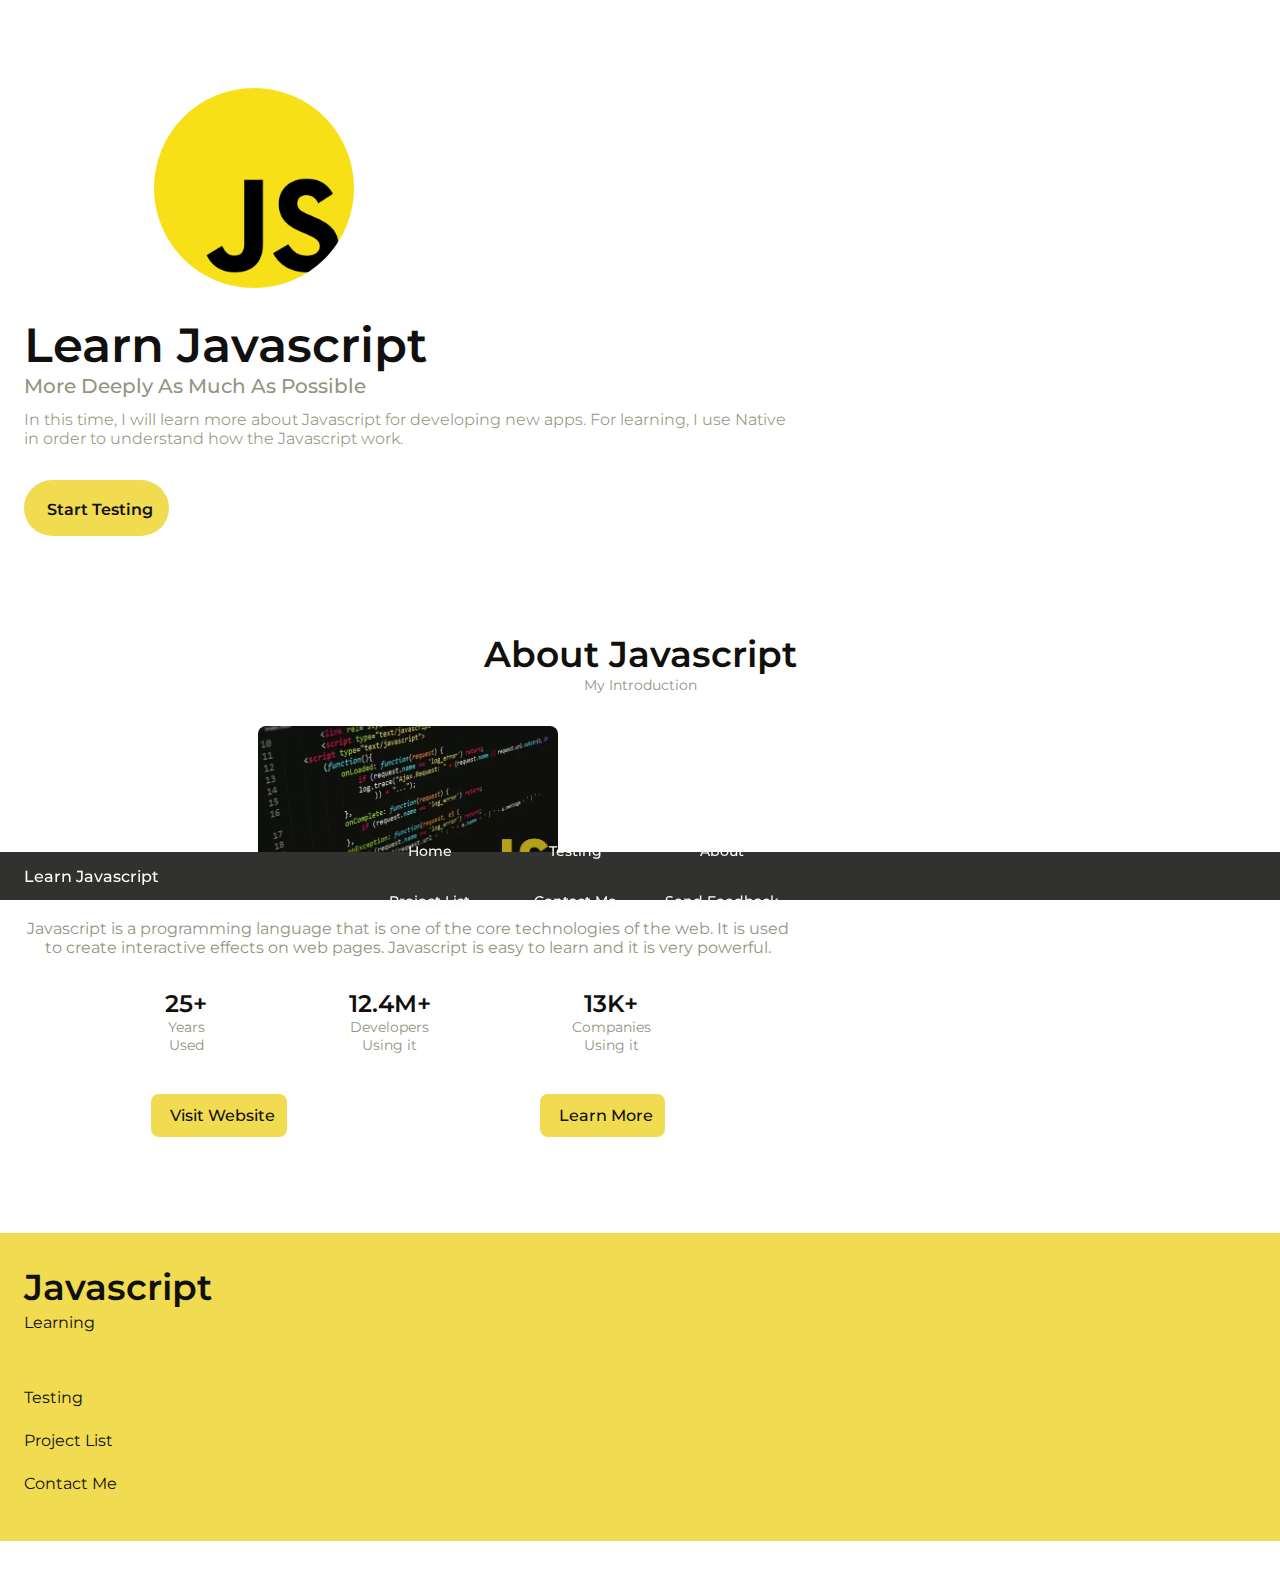
<file: index.html>
<!DOCTYPE html>
<html lang="en-gb">

<head>
    <meta charset="UTF-8">
    <meta http-equiv="X-UA-Compatible" content="IE=edge">
    <meta name="viewport" content="width=device-width, initial-scale=1.0">
    <!--===== FONTS =====-->
    <link
        href="https://www.dafontfree.net/embed/bmV1dHJhLXRleHQtcmVndWxhciZkYXRhLzQ2L24vNjI5NDMvTmV1dHJhVGV4dC1Cb29rLm90Zg"
        rel="stylesheet" type="text/css" />

    <!--===== UNICONS =====-->
    <link rel="stylesheet" href="https://unicons.iconscout.com/release/v4.0.0/css/line.css">

    <!--===== SWIPER CSS =====-->
    <link rel="stylesheet" href="">

    <!--===== CSS =====-->
    <link rel="stylesheet" href="css/styles.css">


    <title>Learn Javascript</title>
</head>

<body>
    <!--===== HEADER =====-->
    <header class="header" id="header">
        <nav class="nav container">
            <a href="#" class="nav__logo">Learn Javascript</a>

            <div class="nav__menu" id="nav-menu">
                <ul class="nav__list grid">
                    <li class="nav__item">
                        <a href="#home" class="nav__link">
                            <i class="uil uil-estate nav__icon"></i> Home
                        </a>
                    </li>
                    <li class="nav__item">
                        <a href="testing/index.html" class="nav__link">
                            <i class="uil uil-check-circle nav__icon"></i> Testing
                        </a>
                    </li>
                    <li class="nav__item">
                        <a href="#about" class="nav__link">
                            <i class="uil uil-question-circle nav__icon"></i> About
                        </a>
                    </li>
                    <li class="nav__item">
                        <a href="project/index.html" class="nav__link">
                            <i class="uil uil-file-check-alt nav__icon"></i> Project List
                        </a>
                    </li>
                    <li class="nav__item">
                        <a href="contactme/index.html" class="nav__link">
                            <i class="uil uil-message nav__icon"></i> Contact Me
                        </a>
                    </li>
                    <li class="nav__item">
                        <a href="contactme/index.html#feedback" class="nav__link">
                            <i class="uil uil-comment-alt nav__icon"></i> Send Feedback
                        </a>
                    </li>
                </ul>
                <i class="uil uil-times nav__close" id="nav-close"></i>
            </div>

            <div class="nav__btns">
                <div class="nav__toggle" id="nav-toggle">
                    <i class="uil uil-apps"></i>
                </div>
            </div>
        </nav>
    </header>

    <!--===== MAIN =====-->
    <main class="main">
        <!--===== HOME =====-->
        <section class="home section" id="home">
            <div class="home__container container grid">
                <div class="home__content grid">
                    <div class="home__social">
                        <a href="https://www.youtube.com" target="_blank" class="home__social-icon">
                            <i class="uil uil-youtube"></i>
                        </a>
                        <a href="https://www.instagram.com" target="_blank" class="home__social-icon">
                            <i class="uil uil-instagram"></i>
                        </a>
                        <a href="https://github.com" target="_blank" class="home__social-icon">
                            <i class="uil uil-github"></i>
                        </a>
                    </div>
                    <div class="home__img">
                        <img src="assets/img/2048px-Unofficial_JavaScript_logo_2.svg.png" alt="js logo"
                            class="home__blob">
                    </div>
                    <div class="home__data">
                        <h1 class="home__title">Learn Javascript</h1>
                        <h3 class="home__subtitle">More Deeply As Much As Possible</h3>
                        <p class="home__desc">In this time, I will learn more about Javascript for developing new apps.
                            For learning, I use Native in order to understand how the Javascript work.</p>
                        <a href="#testing" class="button buton--flex">
                            <i class="uil uil-clipboard button__icon"></i> Start Testing<i
                                class="uil uil-angle-double-right"></i>
                        </a>
                    </div>
                </div>
                <div class="home__scroll">
                    <a href="#about" class="home__scroll-button button--flex">
                        <span class="home__scroll-name">Scroll Down</span><i
                            class="uil uil-arrow-down home__scroll-arrow"></i>
                    </a>
                </div>
            </div>
        </section>

        <!--===== ABOUT =====-->
        <section class="about section" id="about">
            <h2 class="section__title">About Javascript</h2>
            <span class="section__subtitle">My Introduction</span>

            <div class="about__container container grid">
                <img src="assets/img/About JS.png" alt="" class="about__img">
                <div class="about__data">
                    <p class="about__description">
                        Javascript is a programming language that is one of the core technologies of the web. It is used
                        to create interactive effects on web pages. Javascript is easy to learn and it is very powerful.
                    </p>
                    <div class="about__info">
                        <div>
                            <span class="about__info-title">25+</span>
                            <span class="about__info-name">Years <br> Used</span>
                        </div>
                        <div>
                            <span class="about__info-title">12.4M+</span>
                            <span class="about__info-name">Developers <br> Using it</span>
                        </div>
                        <div>
                            <span class="about__info-title">13K+</span>
                            <span class="about__info-name">Companies <br> Using it</span>
                        </div>
                    </div>
                    <div class="about__buttons">
                        <a href="https://www.javascript.com" target="_blank" class="button2 button--flex">
                            <i class="uil uil-globe button__icon"></i> Visit Website
                        </a>
                        <a href="https://w3schools.com/js" target="_blank" class="button2 button--flex">
                            <i class="uil uil-book-alt button__icon"></i> Learn More
                        </a>
                    </div>
                </div>


            </div>
        </section>
    </main>

    <!--===== FOOTER =====-->
    <footer class="footer">
        <div class="footer__bg">
            <div class="footer__container container grid">
                <div>
                    <h1 class="footer__title">
                        Javascript
                    </h1>
                    <span class="footer__subtitle">Learning</span>
                </div>

                <ul class="footer__links">
                    <li>
                        <a href="testing/index.html" class="footer__link">Testing</a>
                    </li>
                    <li>
                        <a href="project/index.html" class="footer__link">Project List</a>
                    </li>
                    <li>
                        <a href="contactme/index.html" class="footer__link">Contact Me</a>
                    </li>
                </ul>
            </div>
        </div>

    </footer>

    <!--===== SCROLL TOP =====-->


    <!--===== SWIPER JS =====-->
    <script src=""></script>

    <!--===== MAIN JS =====-->
    <script src="js/main.js"></script>
</body>

</html>
</file>
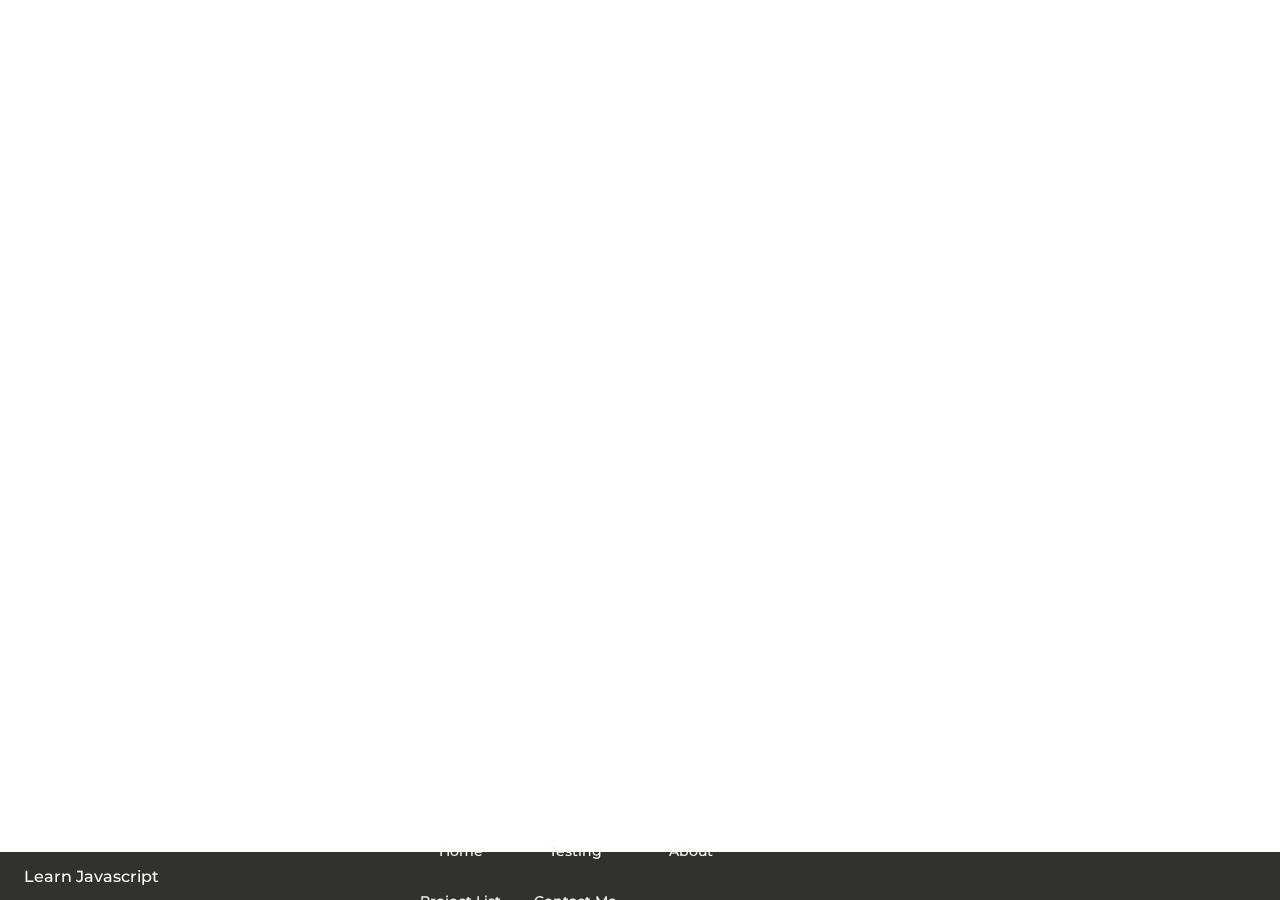
<file: contactme/index.html>
<!DOCTYPE html>
<html lang="en">

<head>
    <meta charset="UTF-8">
    <meta http-equiv="X-UA-Compatible" content="IE=edge">
    <meta name="viewport" content="width=device-width, initial-scale=1.0">
    <!--===== FONTS =====-->
    <link
        href="https://www.dafontfree.net/embed/bmV1dHJhLXRleHQtcmVndWxhciZkYXRhLzQ2L24vNjI5NDMvTmV1dHJhVGV4dC1Cb29rLm90Zg"
        rel="stylesheet" type="text/css" />

    <!--===== UNICONS =====-->
    <link rel="stylesheet" href="https://unicons.iconscout.com/release/v4.0.0/css/line.css">

    <!--===== SWIPER CSS =====-->
    <link rel="stylesheet" href="">

    <!--===== CSS =====-->
    <link rel="stylesheet" href="../css/styles.css">


    <title>Testing</title>
</head>

<body>
    <!--===== HEADER =====-->
    <header class="header" id="header">
        <nav class="nav container">
            <a href="#" class="nav__logo">Learn Javascript</a>

            <div class="nav__menu" id="nav-menu">
                <ul class="nav__list grid">
                    <li class="nav__item">
                        <a href="../index.html" class="nav__link">
                            <i class="uil uil-estate nav__icon"></i> Home
                        </a>
                    </li>
                    <li class="nav__item">
                        <a href="testing/index.html" class="nav__link">
                            <i class="uil uil-check-circle nav__icon"></i> Testing
                        </a>
                    </li>
                    <li class="nav__item">
                        <a href="../index.html/page#about" class="nav__link">
                            <i class="uil uil-question-circle"></i> About
                        </a>
                    </li>
                    <li class="nav__item">
                        <a href="../project/index.html" class="nav__link">
                            <i class="uil uil-file-check-alt nav__icon"></i> Project List
                        </a>
                    </li>
                    <li class="nav__item">
                        <a href="../contactme/index.html" class="nav__link">
                            <i class="uil uil-message nav__icon"></i> Contact Me
                        </a>
                    </li>
                </ul>
                <i class="uil uil-times nav__close" id="nav-close"></i>
            </div>

            <div class="nav__btns">
                <div class="nav__toggle" id="nav-toggle">
                    <i class="uil uil-apps"></i>
                </div>
            </div>
        </nav>
    </header>

    <!--===== MAIN =====-->
    <main class="main">
        <!--===== HOME =====-->
        <section class="home section" id="home">
            <div class="home__container container grid">
                <div class="home__content grid">

                </div>

            </div>
        </section>

        <!--===== TESTING =====-->
        <section class="testing section" id="testing">


        </section>
    </main>

    <!--===== FOOTER =====-->
    <footer class="footer">


    </footer>

    <!--===== SCROLL TOP =====-->


    <!--===== SWIPER JS =====-->
    <script src=""></script>

    <!--===== MAIN JS =====-->
    <script src="../js/main.js"></script>
</body>

</html>
</file>
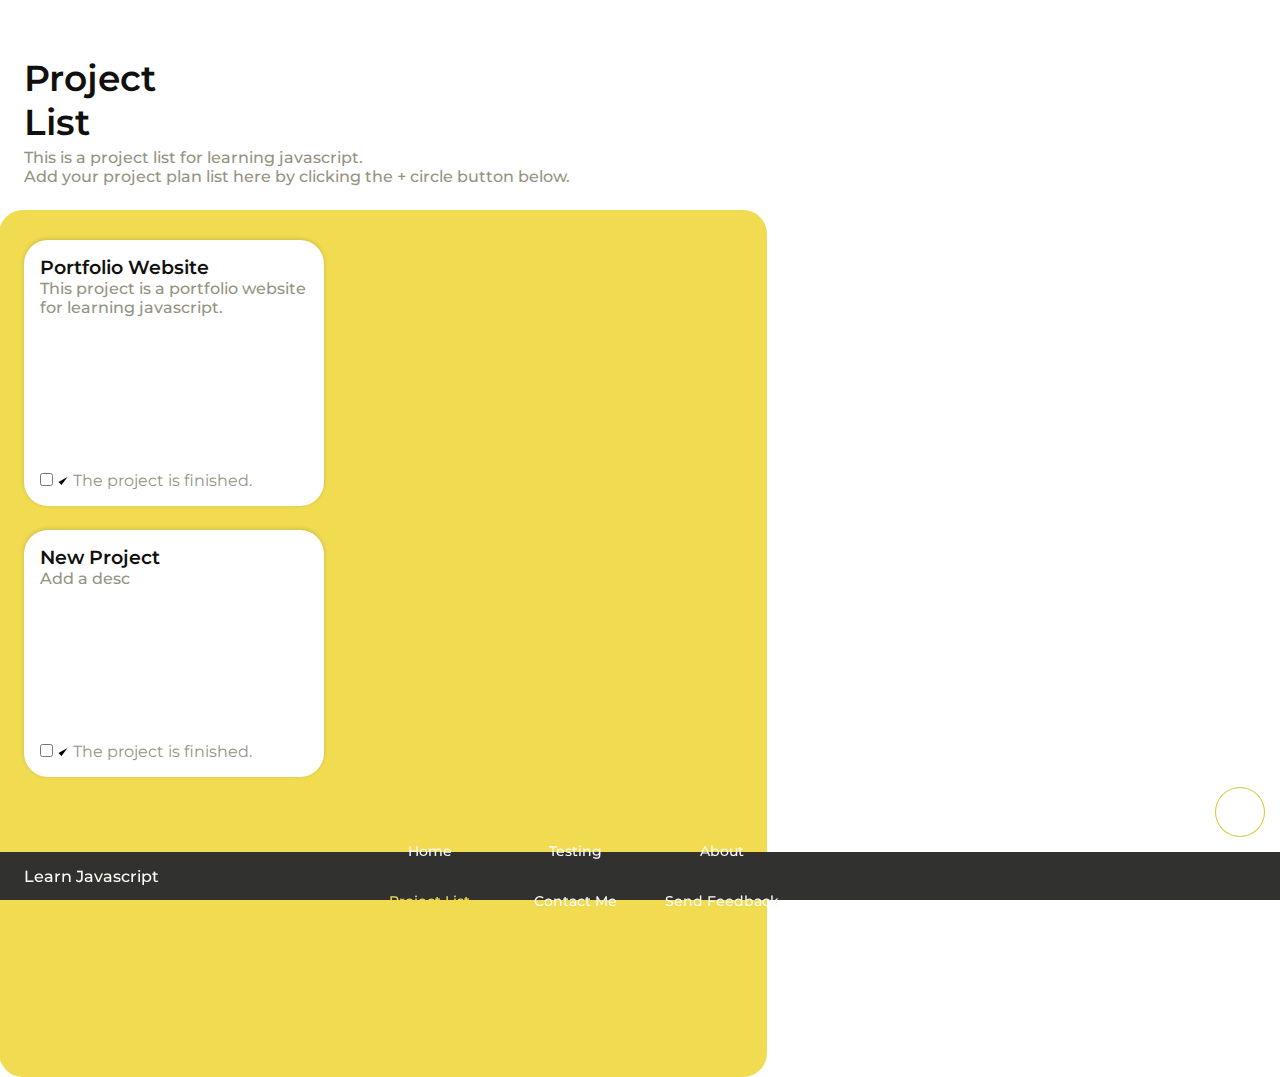
<file: project/index.html>
<!DOCTYPE html>
<html lang="en">

<head>
    <meta charset="UTF-8">
    <meta http-equiv="X-UA-Compatible" content="IE=edge">
    <meta name="viewport" content="width=device-width, initial-scale=1.0">
    <!--===== FONTS =====-->
    <link
        href="https://www.dafontfree.net/embed/bmV1dHJhLXRleHQtcmVndWxhciZkYXRhLzQ2L24vNjI5NDMvTmV1dHJhVGV4dC1Cb29rLm90Zg"
        rel="stylesheet" type="text/css" />

    <!--===== UNICONS =====-->
    <link rel="stylesheet" href="https://unicons.iconscout.com/release/v4.0.0/css/line.css">

    <!--===== SWIPER CSS =====-->
    <link rel="stylesheet" href="">

    <!--===== CSS =====-->
    <link rel="stylesheet" href="css/styles.css">


    <title>Learn Javascript - Project</title>
</head>

<body>
    <!--===== HEADER =====-->
    <header class="header" id="header">
        <nav class="nav container">
            <a href="#" class="nav__logo">Learn Javascript</a>

            <div class="nav__menu" id="nav-menu">
                <ul class="nav__list grid">
                    <li class="nav__item">
                        <a href="../index.html" class="nav__link">
                            <i class="uil uil-estate nav__icon"></i> Home
                        </a>
                    </li>
                    <li class="nav__item">
                        <a href="../testing/index.html" class="nav__link">
                            <i class="uil uil-check-circle nav__icon"></i> Testing
                        </a>
                    </li>
                    <li class="nav__item">
                        <a href="../index.html/page#about" class="nav__link">
                            <i class="uil uil-question-circle nav__icon"></i> About
                        </a>
                    </li>
                    <li class="nav__item">
                        <a href="../project/index.html" class="nav__link active-link">
                            <i class="uil uil-file-check-alt nav__icon"></i> Project List
                        </a>
                    </li>
                    <li class="nav__item">
                        <a href="../contactme/index.html" class="nav__link">
                            <i class="uil uil-message nav__icon"></i> Contact Me
                        </a>
                    </li>
                    <li class="nav__item">
                        <a href="../contactme/index.html#feedback" class="nav__link">
                            <i class="uil uil-comment-alt nav__icon"></i> Send Feedback
                        </a>
                    </li>
                </ul>
                <i class="uil uil-times nav__close" id="nav-close"></i>
            </div>

            <div class="nav__btns">
                <div class="nav__toggle" id="nav-toggle">
                    <i class="uil uil-apps"></i>
                </div>
            </div>
        </nav>
    </header>

    <!--== add button ==-->
    <div class="add-btn" id="add-btn">
        <a href="#" class="float">
            <i class="uil uil-plus float__icon"></i>
        </a>
    </div>

    <!--===== MAIN =====-->
    <main class="main">
        <!--===== HOME =====-->
        <section class="home section" id="project.list">
            <div class="home__container container grid">
                <div class="home__content grid">
                    <div class="home__title">
                        <h2 class="title">
                            Project<br>List
                        </h2>
                    </div>
                    <div class="home__subtitle">
                        <p class="subtitle">
                            This is a project list for learning javascript.
                        </p>
                        <p class="subtitle">
                            Add your project plan list here by clicking the + circle button below.
                        </p>
                    </div>
                </div>
                <div class="project__container container grid">
                    <div class="project__content">
                        <div class="box-container">
                            <div class="box">
                                <div class="box__content">
                                    <div class="box__content-text">
                                        <h3 class="box__content-text-title" contenteditable="true">
                                            <i class="uil uil-code"></i>
                                            Portfolio Website
                                        </h3>
                                        <p class="box__content-text-desc" contenteditable="true">
                                            <i class="uil uil-angle-double-right"></i>
                                            This project is a portfolio website for learning javascript.
                                        </p>
                                    </div>

                                    <svg class="checkbox-symbol">
                                        <symbol id="check" viewbox="0 0 12 10">
                                            <polyline points="1.5 6 4.5 9 10.5 1" stroke-linecap="round"
                                                stroke-linejoin="round" stroke-width="2"></polyline>
                                        </symbol>
                                    </svg>
                                    <div class="box__content-btn">
                                        <input class="checkbox-input" id="checkbox-1" type="checkbox" />
                                        <label class="checkbox" for="checkbox-1">
                                            <span>
                                                <svg width="12px" height="10px">
                                                    <use xlink:href="#check"></use>
                                                </svg>
                                            </span>
                                            <span>
                                                The project is finished.
                                            </span>
                                        </label>
                                    </div>
                                </div>
                            </div>
                            <div class="box">
                                <div class="box__content">
                                    <div class="box__content-text">
                                        <h3 class="box__content-text-title" contenteditable="true">
                                            <i class="uil uil-code"></i>
                                            New Project
                                        </h3>
                                        <!--make a box content description-->
                                        <p class="box__content-text-desc" contenteditable="true">
                                            <i class="uil uil-angle-double-right"></i>
                                            Add a desc
                                        </p>
                                    </div>
                                    <svg class="checkbox-symbol">
                                        <symbol id="check" viewbox="0 0 12 10">
                                            <polyline points="1.5 6 4.5 9 10.5 1" stroke-linecap="round"
                                                stroke-linejoin="round" stroke-width="2"></polyline>
                                        </symbol>
                                    </svg>
                                    <div class="box__content-btn">
                                        <input class="checkbox-input" id="checkbox-2" type="checkbox" />
                                        <label class="checkbox" for="checkbox-2">
                                            <span>
                                                <svg width="12px" height="10px">
                                                    <use xlink:href="#check"></use>
                                                </svg>
                                            </span>
                                            <span>
                                                The project is finished.
                                            </span>
                                        </label>
                                    </div>
                                </div>
                            </div>
                        </div>
                    </div>
                </div>
            </div>
        </section>
    </main>

    <!--===== FOOTER =====-->
    <!-- This is the app page, doesn't require footer section
    
        But, if you want to add footer section, create PR on my github repo.
    -->
    <!--===== SCROLL TOP =====-->


    <!--===== SWIPER JS =====-->
    <script src=""></script>

    <!--===== MAIN JS =====-->
    <script src="../js/main.js"></script>
</body>

</html>
</file>
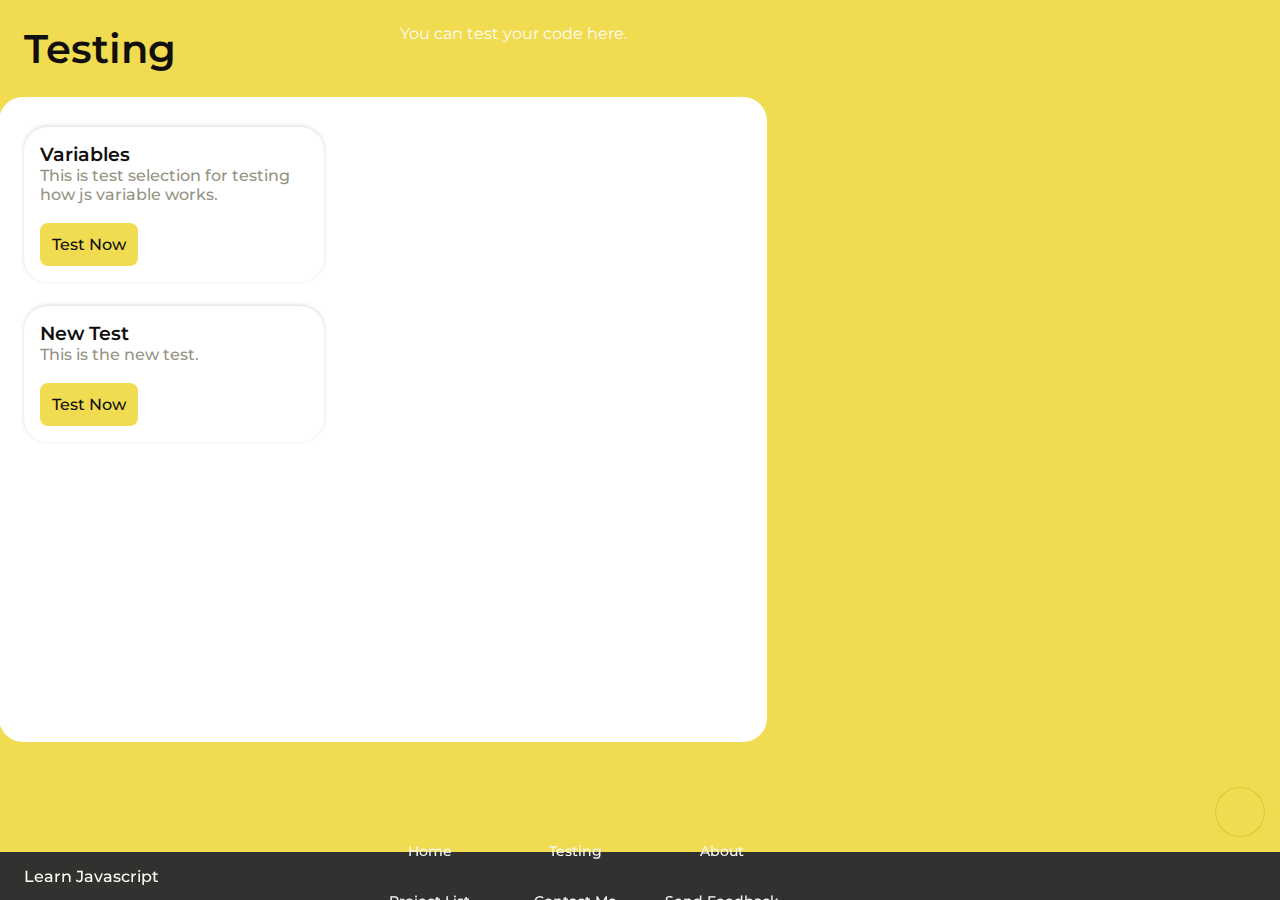
<file: testing/index.html>
<!DOCTYPE html>
<html lang="en">

<head>
    <meta charset="UTF-8">
    <meta http-equiv="X-UA-Compatible" content="IE=edge">
    <meta name="viewport" content="width=device-width, initial-scale=1.0">
    <!--===== FONTS =====-->
    <link
        href="https://www.dafontfree.net/embed/bmV1dHJhLXRleHQtcmVndWxhciZkYXRhLzQ2L24vNjI5NDMvTmV1dHJhVGV4dC1Cb29rLm90Zg"
        rel="stylesheet" type="text/css" />

    <!--===== UNICONS =====-->
    <link rel="stylesheet" href="https://unicons.iconscout.com/release/v4.0.0/css/line.css">

    <!--===== SWIPER CSS =====-->
    <link rel="stylesheet" href="">

    <!--===== CSS =====-->
    <link rel="stylesheet" href="css/styles.css">


    <title>Testing - Learn Javascript</title>
</head>

<body>
    <!--===== HEADER =====-->
    <header class="header" id="header">
        <nav class="nav container">
            <a href="#" class="nav__logo">Learn Javascript</a>

            <div class="nav__menu" id="nav-menu">
                <ul class="nav__list grid">
                    <li class="nav__item">
                        <a href="../index.html" class="nav__link">
                            <i class="uil uil-estate nav__icon"></i> Home
                        </a>
                    </li>
                    <li class="nav__item">
                        <a href="index.html" class="nav__link active-link">
                            <i class="uil uil-check-circle nav__icon"></i> Testing
                        </a>
                    </li>
                    <li class="nav__item">
                        <a href="../index.html#about" class="nav__link">
                            <i class="uil uil-question-circle nav__icon"></i> About
                        </a>
                    </li>
                    <li class="nav__item">
                        <a href="../project/index.html" class="nav__link">
                            <i class="uil uil-file-check-alt nav__icon"></i> Project List
                        </a>
                    </li>
                    <li class="nav__item">
                        <a href="../contactme/index.html" class="nav__link">
                            <i class="uil uil-message nav__icon"></i> Contact Me
                        </a>
                    </li>
                    <li class="nav__item">
                        <a href="../contactme/index.html#feedback" class="nav__link">
                            <i class="uil uil-comment-alt nav__icon"></i> Send Feedback
                        </a>
                    </li>
                </ul>
                <i class="uil uil-times nav__close" id="nav-close"></i>
            </div>

            <div class="nav__btns">
                <i class="uil uil-moon change-theme" id="theme-button"></i>

                <div class="nav__toggle" id="nav-toggle">
                    <i class="uil uil-apps"></i>
                </div>
            </div>
        </nav>
    </header>

    <!--== add button ==-->
    <div class="add-btn" id="add-btn">
        <a href="#" aria-label="Add Testing" class="float">
            <i class="uil uil-plus float__icon"></i>
        </a>
    </div>

    <!--===== MAIN =====-->
    <main class="main">
        <!--===== HOME =====-->
        <section class="home section" id="testing">
            <div class="home__container container grid">
                <div class="home__content grid">
                    <div class="home__title">
                        <h1 class="home__title-text">Testing</h1>
                    </div>
                    <div class="home__desc">
                        <p class="home__desc-text">
                            You can test your code here.
                        </p>
                    </div>
                </div>

                <div class="testing__container container grid">
                    <div class="testing__content">
                        <div class="box-container">
                            <div class="box">
                                <div class="box__content">
                                    <div class="box__content-text">
                                        <h3 class="box__content-text-title" contenteditable="true">
                                            <i class="uil uil-code"></i>
                                            Variables
                                        </h3>
                                        <p class="box__content-text-desc" contenteditable="true">
                                            <i class="uil uil-angle-double-right"></i>
                                            This is test selection for testing how js variable works.
                                        </p>
                                    </div>
                                    <div class="box__content-btn">
                                        <br>
                                        <a href="#" class="button2 button--flex">
                                            <i class="uil uil-play"></i>
                                            <span>Test Now</span>
                                        </a>
                                    </div>
                                </div>
                            </div>
                            <div class="box">
                                <div class="box__content">
                                    <div class="box__content-text">
                                        <h3 class="box__content-text-title" contenteditable="true">
                                            <i class="uil uil-code"></i>
                                            New Test
                                        </h3>
                                        <!--make a box content description-->
                                        <p class="box__content-text-desc" contenteditable="true">
                                            <i class="uil uil-angle-double-right"></i>
                                            This is the new test.
                                        </p>
                                    </div>
                                    <div class="box__content-btn">
                                        <br>
                                        <!-- <a href="../testing/testing1/index.html" class="box__content-text-title-link">
                                            Testing 1
                                        </a> -->
                                        <a href="#" class="button2 button--flex">
                                            <i class="uil uil-play"></i>
                                            <span>Test Now</span>
                                        </a>
                                    </div>
                                </div>
                            </div>
                        </div>
                    </div>
                </div>
            </div>
        </section>
    </main>

    <!--===== FOOTER =====-->
    <!-- This is the app page, doesn't require footer section
    
        But, if you want to add footer section, create PR on my github repo.
    -->

    <!--===== SCROLL TOP =====-->


    <!--===== SWIPER JS =====-->
    <script src=""></script>

    <!--===== MAIN JS =====-->
    <script src="../js/main.js"></script>
</body>

</html>
</file>
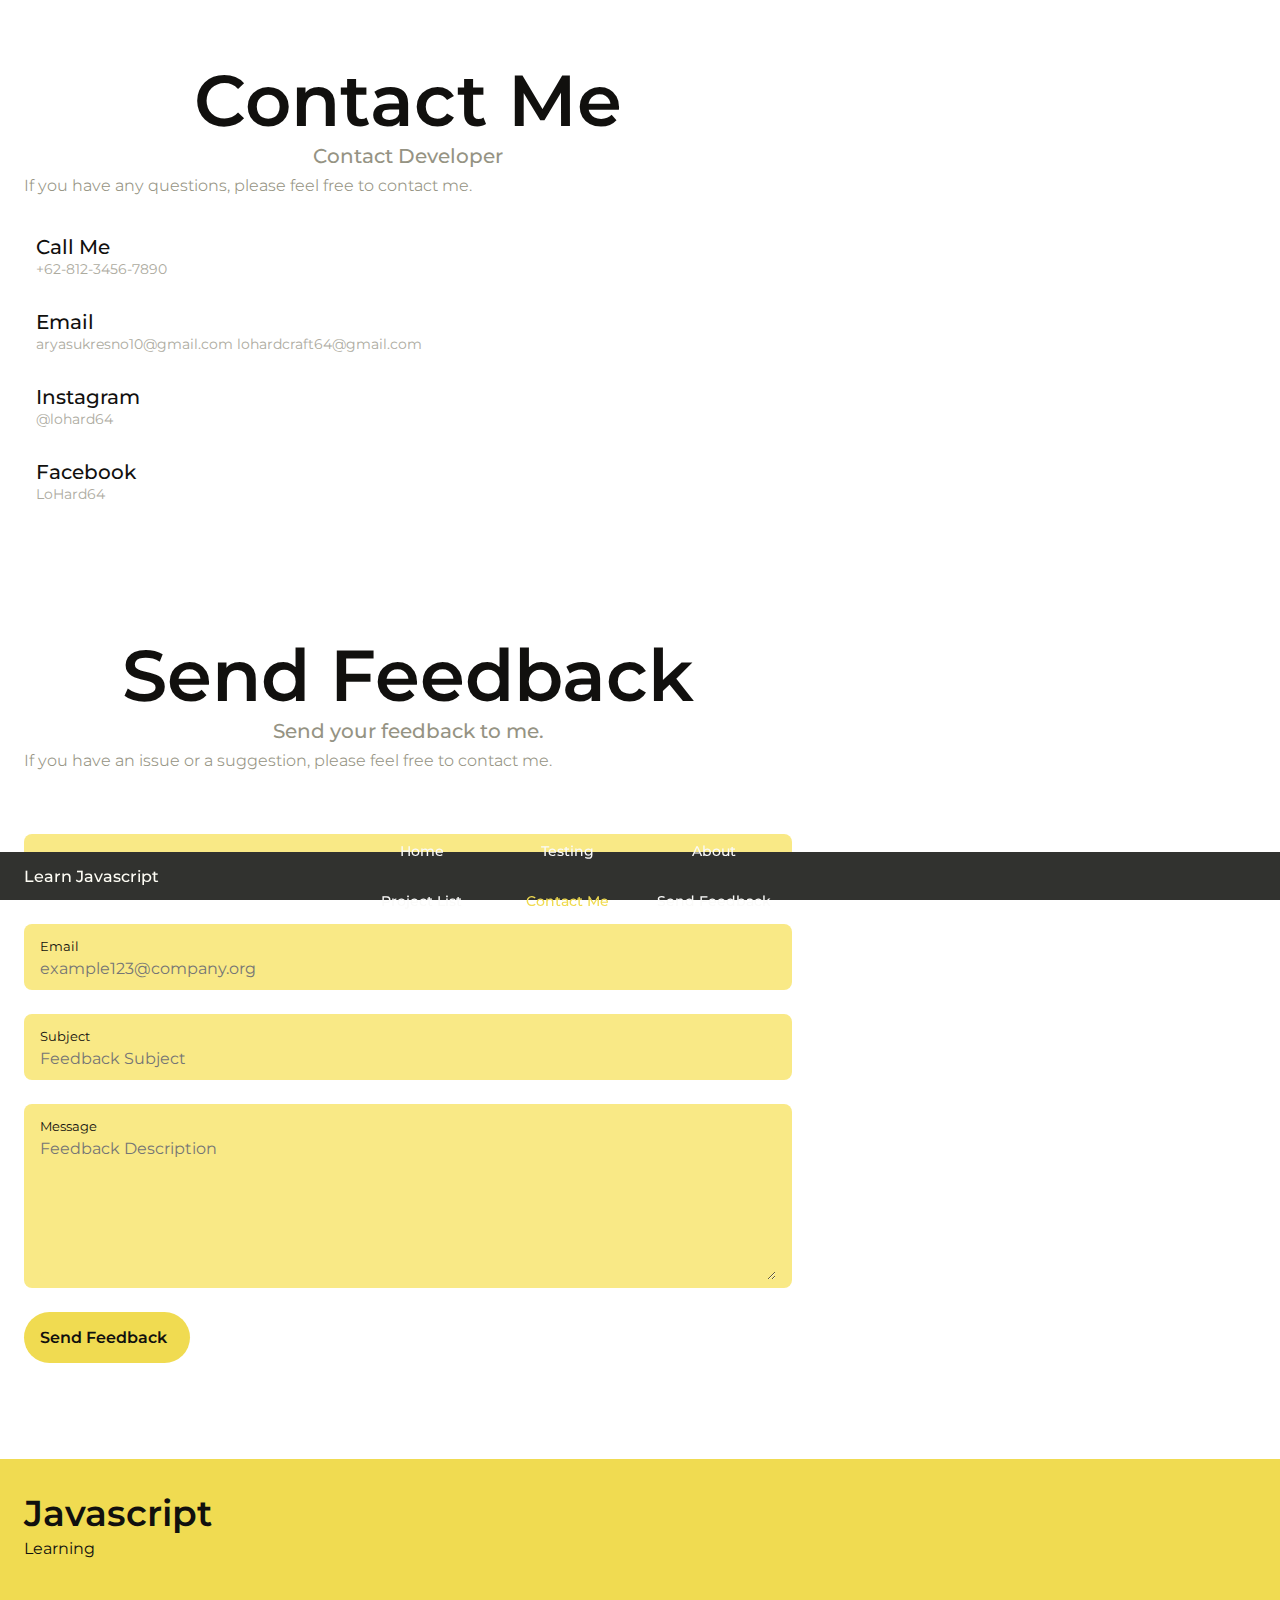
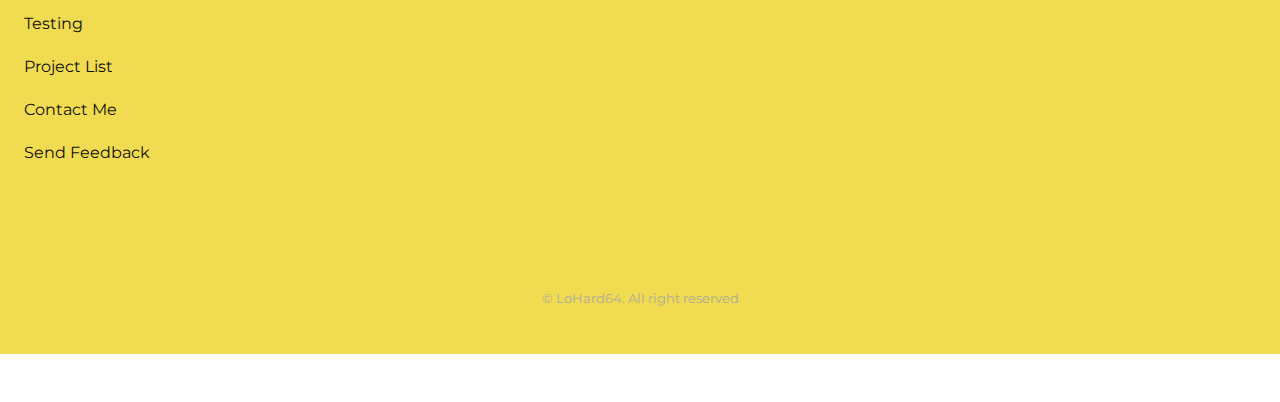
<file: pages/contact-me.html>
<!DOCTYPE html>
<html lang="en">

<head>
    <meta charset="UTF-8">
    <meta http-equiv="X-UA-Compatible" content="IE=edge">
    <meta name="viewport" content="width=device-width, initial-scale=1.0">
    <!--===== FONTS =====-->
    <link
        href="https://www.dafontfree.net/embed/bmV1dHJhLXRleHQtcmVndWxhciZkYXRhLzQ2L24vNjI5NDMvTmV1dHJhVGV4dC1Cb29rLm90Zg"
        rel="stylesheet" type="text/css" />

    <!--===== UNICONS =====-->
    <link rel="stylesheet" href="https://unicons.iconscout.com/release/v4.0.0/css/line.css">

    <!--===== SWIPER CSS =====-->
    <link rel="stylesheet" href="">

    <!--===== CSS =====-->
    <link rel="stylesheet" href="../styles/_contactme.css">


    <title>Learn Javascript - Contact Me</title>
</head>

<body>
    <!--===== HEADER =====-->
    <header class="header" id="header">
        <nav class="nav container">
            <a href="#" class="nav__logo">Learn Javascript</a>

            <div class="nav__menu" id="nav-menu">
                <ul class="nav__list grid">
                    <li class="nav__item">
                        <a href="../index.html" class="nav__link">
                            <i class="uil uil-estate nav__icon"></i> Home
                        </a>
                    </li>
                    <li class="nav__item">
                        <a href="./testing.html" class="nav__link">
                            <i class="uil uil-check-circle nav__icon"></i> Testing
                        </a>
                    </li>
                    <li class="nav__item">
                        <a href="../index.html/page#about" class="nav__link">
                            <i class="uil uil-question-circle nav__icon"></i> About
                        </a>
                    </li>
                    <li class="nav__item">
                        <a href="./project-list.html" class="nav__link">
                            <i class="uil uil-file-check-alt nav__icon"></i> Project List
                        </a>
                    </li>
                    <li class="nav__item">
                        <a href="#contact" class="nav__link active-link">
                            <i class="uil uil-message nav__icon"></i> Contact Me
                        </a>
                    </li>
                    <li class="nav__item">
                        <a href="#feedback" class="nav__link">
                            <i class="uil uil-comment-alt nav__icon"></i> Send Feedback
                        </a>
                    </li>
                </ul>
                <i class="uil uil-times nav__close" id="nav-close"></i>
            </div>

            <div class="nav__btns">
                <i class="uil uil-moon change-theme" id="theme-button"></i>
                
                <div class="nav__toggle" id="nav-toggle">
                    <i class="uil uil-apps"></i>
                </div>
            </div>
        </nav>
    </header>

    <!--===== MAIN =====-->
    <main class="main">
        <!--===== HOME =====-->
        <section class="home section" id="contact">
            <div class="home__container container grid">
                <div class="home__content grid">
                    <div class="home__title">
                        <h1 class="home__title-text">Contact Me</h1>
                    </div>
                    <div class="home__subtitle">
                        <p class="home__subtitle-text">
                            Contact Developer
                        </p>
                    </div>
                    <div class="home__desc">
                        <p class="home__desc-text">
                            If you have any questions, please feel free to contact me.
                        </p>
                    </div>
                </div>
            </div>
        </section>

        <!--===== CONTACT ME =====-->
        <section class="contact section">
            <div class="contact__container container grid">
                <div>
                    <div class="contact__information">
                        <i class="uil uil-phone contact__icon"></i>

                        <div>
                            <h3 class="contact__title">Call Me</h3>
                            <span class="contact__subtitle">+62-812-3456-7890</span>
                        </div>
                    </div>

                    <div class="contact__information">
                        <i class="uil uil-envelope contact__icon"></i>

                        <div>
                            <h3 class="contact__title">Email</h3>
                            <span class="contact__subtitle">aryasukresno10@gmail.com</span>
                            <span class="contact__subtitle">lohardcraft64@gmail.com</span>
                        </div>
                    </div>

                    <div class="contact__information">
                        <i class="uil uil-instagram contact__icon"></i>

                        <div>
                            <h3 class="contact__title">Instagram</h3>
                            <span class="contact__subtitle">@lohard64</span>
                        </div>
                    </div>

                    <div class="contact__information">
                        <i class="uil uil-facebook contact__icon"></i>

                        <div>
                            <h3 class="contact__title">Facebook</h3>
                            <span class="contact__subtitle">LoHard64</span>
                        </div>
                    </div>
                </div>
            </div>

        </section>

        <!--===== SEND FEEDBACK =====-->
        <section class="feedback section" id="feedback">
            <div class="feedback__container container grid">
                <div class="feedback__content grid">
                    <div class="feedback__title">
                        <h1 class="feedback__title-text">Send Feedback</h1>
                    </div>
                    <div class="feedback__subtitle">
                        <p class="feedback__subtitle-text">
                            Send your feedback to me.
                        </p>
                    </div>
                    <div class="feedback__desc">
                        <p class="feedback__desc-text">
                            If you have an issue or a suggestion, please feel free to contact me.
                        </p>
                    </div>
                </div>
                <form action="" class="contact__form grid">
                    <div class="contact__inputs grid">
                        <div class="contact__content">
                            <label for="" class="contact__label">Name</label>
                            <input type="text" placeholder="Your Name" class="contact__input">
                        </div>
                        <div class="contact__content">
                            <label for="" class="contact__label">Email</label>
                            <input type="email" placeholder="example123@company.org" class="contact__input">
                        </div>
                        <div class="contact__content">
                            <label for="" class="contact__label">Subject</label>
                            <input type="text" placeholder="Feedback Subject" class="contact__input">
                        </div>
                        <div class="contact__content">
                            <label for="" class="contact__label">Message</label>
                            <textarea name="" id="" cols="0" rows="7" placeholder="Feedback Description" class="contact__input"></textarea>
                        </div>

                        <div>
                            <a href="#" class="button button--flex">
                                Send Feedback
                                <i class="uil uil-message button__icon"></i>
                            </a>
                        </div>
                    </div>
                </form>
            </div>
        </section>
    </main>

    <!--===== FOOTER =====-->
    <footer class="footer">
        <div class="footer__bg">
            <div class="footer__container container grid">
                <div>
                    <h1 class="footer__title">
                        Javascript
                    </h1>
                    <span class="footer__subtitle">Learning</span>
                </div>

                <ul class="footer__links">
                    <li>
                        <a href="./testing.html" class="footer__link">Testing</a>
                    </li>
                    <li>
                        <a href="./project-list.html" class="footer__link">Project List</a>
                    </li>
                    <li>
                        <a href="#contact" class="footer__link">Contact Me</a>
                    </li>
                    <li>
                        <a href="#feedback" class="footer__link">Send Feedback</a>
                    </li>
                </ul>

                <div class="footer__socials">
                    <a href="https://www.youtube.com" target="_blank" rel="noopener noreferrer" aria-label="youtube" class="footer__social">
                        <i class="uil uil-youtube"></i>
                    </a>
                    <a href="https://www.instagram.com" target="_blank" rel="noopener noreferrer" aria-label="instagram" class="footer__social">
                        <i class="uil uil-instagram"></i>
                    </a>
                    <a href="https://twitter.com" target="_blank" rel="noopener noreferrer" aria-label="twitter" class="footer__social">
                        <i class="uil uil-twitter-alt"></i>
                    </a>
                </div>
            </div>

            <p class="footer__copyright">&#169; LoHard64. All right reserved</p>

        </div>

    </footer>

    <!--===== SCROLL TOP =====-->


    <!--===== SWIPER JS =====-->
    <script src=""></script>

    <!--===== MAIN JS =====-->
    <script src="../scripts/main.js"></script>
</body>

</html>
</file>
<file: css/styles.css>
/*==================== FONTS ====================*/
@import url('https://fonts.googleapis.com/css2?family=Montserrat:wght@350;500;600&display=swap');

/*==================== VARIABLES CSS ====================*/
:root {
    --header-height: 3rem;

    /*========== Colors ==========*/
    /* Change favorite color */
    --hue-color: 52;
    /*Purple 250 - Green 142 - Blue 230 - Pink 340*/

    /* HSL color mode */
    --first-color: hsl(var(--hue-color), 84%, 63%);
    --first-color-second: hsl(var(--hue-color), 84%, 63%);
    --first-color-alt: hsl(var(--hue-color), 72%, 53%);
    --first-color-lighter: hsl(var(--hue-color), 92%, 85%);
    --title-color: hsl(var(--hue-color), 8%, 6%);
    --nav-color: hsl(var(--hue-color), 8%, 98%);
    --header-textcolor: hsl(var(--hue-color), 88%, 98%);
    --text-color: hsl(var(--hue-color), 8%, 55%);
    --text-color-light: hsl(var(--hue-color), 8%, 65%);
    --button-textcolor: hsl(var(--hue-color), 8%, 6%);
    --input-color: hsl(var(--hue-color), 70%, 61%);
    --body-color: hsl(var(--hue-color), 70%, 96%);
    --background-color: hsl(var(--hue-color), 84%, 100%);
    --header-color: hsl(80, 3%, 19%);
    --container-color: #fff;
    --footer-color: hsl(var(--hue-color), 84%, 63%);

    /*========== Font and typography ==========*/
    --body-font: 'Montserrat', sans-serif;

    /* .5rem = 8px, 1rem = 16px, 1.5rem = 24px ... */
    --big-font-size: 2rem;
    --h1-font-size: 1.5rem;
    --h2-font-size: 1.25rem;
    --h3-font-size: 1.125rem;
    --normal-font-size: .938rem;
    --small-font-size: .813rem;
    --smaller-font-size: .75rem;

    /*========== Font weight ==========*/
    --font-light: 350;
    --font-medium: 500;
    --font-semi-bold: 600;

    /*========== Margenes Bottom ==========*/
    /* .25rem = 4px, .5rem = 8px, .75rem = 12px ... */
    --mb-0-25: .25rem;
    --mb-0-5: .5rem;
    --mb-0-75: .75rem;
    --mb-1: 1rem;
    --mb-1-5: 1.5rem;
    --mb-2: 2rem;
    --mb-2-5: 2.5rem;
    --mb-3: 3rem;

    /*========== z index ==========*/
    --z-tooltip: 10;
    --z-fixed: 100;
    --z-modal: 1000;
}

/* Font size for large devices */
@media screen and (min-width: 968px) {
    :root {
        --big-font-size: 3rem;
        --h1-font-size: 2.25rem;
        --h2-font-size: 1.5rem;
        --h3-font-size: 1.25rem;
        --normal-font-size: 1rem;
        --small-font-size: .875rem;
        --smaller-font-size: .813rem;
    }
}

/*========== Variables Dark theme ==========*/
body.dark-theme {
    /* HSL color mode */
    --first-color-second: hsl(var(--hue-color), 30%, 8%);
    --title-color: hsl(var(--hue-color), 8%, 95%);
    --nav-color: hsl(var(--hue-color), 8%, 98%);
    --header-textcolor: hsl(var(--hue-color), 88%, 98%);
    --text-color: hsl(var(--hue-color), 8%, 85%);
    --button-textcolor: hsl(var(--hue-color), 28%, 10%);
    --input-color: hsl(var(--hue-color), 29%, 16%);
    --body-color: hsl(var(--hue-color), 28%, 12%);
    --background-color: hsl(var(--hue-color), 28%, 7%);
    --header-color: hsl(80, 3%, 19%);
    --container-color: hsl(var(--hue-color), 28%, 10%);
    --footer-color: hsl(var(--hue-color), 88%, 12%);
}

/*========== Button Dark/Light ==========*/
.nav__btns {
    display: flex;
    align-items: center;
}

.change-theme {
    font-size: 1.25rem;
    color: #fff;
    margin-right: var(--mb-1);
    cursor: pointer;
}

.change-theme:hover {
    color: var(--first-color);
}


/*==================== BASE ====================*/
* {
    box-sizing: border-box;
    padding: 0;
    margin: 0;
}

/* .home__content.grid {} */

html {
    scroll-behavior: smooth;
}

body {
    margin: 0 0 var(--header-height) 0;
    font-family: var(--body-font);
    font-size: var(--normal-font-size);
    background-color: var(--background-color);
    color: var(--text-color);
}

h1, h2, h3, h4 {
    color: var(--title-color);
    font-weight: var(--font-semi-bold);
}

ul {
    list-style: none;
}

a {
    text-decoration: none;
}

img {
    max-width: 100%;
    height: auto;
}

/*==================== REUSABLE CSS CLASSES ====================*/
.section {
    padding: 2rem 0 4rem;
}

.section__title {
    font-size: var(--h1-font-size);
}

.section__subtitle {
    display: block;
    font-size: var(--small-font-size);
    margin-bottom: var(--mb-2);
}

.section__title,
.section__subtitle {
    text-align: center;
}

/*==================== LAYOUT ====================*/
.container {
    max-width: 768px;
    margin-left: var(--mb-1-5);
    margin-right: var(--mb-1-5);
}

.grid {
    display: grid;
    gap: 1.5rem;
}

.header {
    width: 100%;
    position: fixed;
    bottom: 0;
    left: 0;
    z-index: var(--z-fixed);
    background-color: var(--header-color);
}

/*==================== NAV ====================*/
.nav {
    max-width: 968px;
    height: var(--header-height);
    display: flex;
    justify-content: space-between;
    align-items: center;
}

.nav__logo,
.nav__toggle {
    color: var(--header-textcolor);
    font-weight: var(--font-medium);
}

.nav__logo:hover {
    color: var(--first-color);
}

.nav__toggle {
    font-size: 1.1rem;
    cursor: pointer;
}

.nav__toggle:hover {
    color: var(--first-color);

}

@media screen and (max-width: 767px) {
    .nav__menu {
        position: fixed;
        bottom: -100%;
        left: 0;
        width: 100%;
        background-color: var(--header-color);
        padding: 2rem 1.5rem 4rem;
        box-shadow: 0 -1px 4px rgba(0, 0, 0, .15);
        border-radius: 1.5rem 1.5rem 0 0;
        transition: .3s;
    }
}

.nav__list {
    grid-template-columns: repeat(3, 1fr);
    gap: 2rem;
}

.nav__link {
    display: flex;
    flex-direction: column;
    align-items: center;
    text-align: center;
    font-size: var(--small-font-size);
    color: var(--nav-color);
    font-weight: var(--font-medium);
}

.nav__link:hover {
    color: var(--first-color);

}

.nav__icon {
    font-size: 1.2rem;
}

.nav__close {
    position: absolute;
    right: 1.3rem;
    bottom: .5rem;
    font-size: 1.5rem;
    cursor: pointer;
    color: var(--first-color);
}

.nav__close:hover {
    color: var(--first-color-alt);

}

/* show menu */
.show-menu {
    bottom: 0;
}

/* Active link */
.active-link {
    color: var(--first-color);
}


/* Change background header */


/*==================== HOME ====================*/
.home__container {
    gap: 1rem;
}

.home__content {
    grid-template-columns: .5fr 3fr;
    padding-top: 3.5rem;
    align-items: center;
}

.home__social {
    display: grid;
    grid-template-columns: max-content;
    row-gap: 1rem;
}

.home__social-icon {
    font-size: 1.25rem;
    color: var(--first-color);
}

.home__social-icon:hover {
    color: var(--first-color-alt);
}

.home__blob {
    width: 200px;
    border-radius: 50%;
}

.home__data {
    grid-column: 1/3;
}

.home__title {
    font-size: var(--big-font-size);
}

.home__subtitle {
    font-size: var(--h3-font-size);
    color: var(--text-color);
    font-weight: var(--font-medium);
    margin-bottom: var(--mb-0-75);
}

.home__desc {
    margin-bottom: var(--mb-2);
    font-family: var(--body-font2);
    font-weight: var(--font-light);
}

.home__scroll {
    display: none;
}

.home__scroll-button {
    color: var(--title-color);
    transition: .3s;
}

.home__scroll-button:hover {
    transform: translateY(.25rem);
}

.home__scroll-name {
    font-size: var(--small-font-size);
    color: var(--title-color);
    font-weight: var(--font-medium);
    margin-right: var(--mb-0-25);
}

.home__scroll-arrow {
    font-size: 1.25rem;
}

/*==================== BUTTONS ====================*/
.button {
    display: inline-block;
    background-color: var(--first-color);
    color: var(--button-textcolor);
    padding: 1rem;
    border-radius: 2.5rem;
    font-weight: var(--font-semi-bold);
}

.button2 {
    display: inline-block;
    background-color: var(--first-color);
    color: var(--button-textcolor);
    padding: .75rem;
    border-radius: .5rem;
    font-weight: var(--font-medium);
}

.button:hover {
    background-color: var(--first-color-alt);
}

.button__icon {
    font-size: 1.25rem;
    margin-left: var(--mb-0-25);
    margin-right: 3px;
    transition: .3s;
}

.button--flex {
    display: inline-flex;
    align-items: center;
}

/*==================== ABOUT ====================*/
.about__img {
    width: 300px;
    border-radius: .5rem;
    justify-self: center;
    align-self: center;
}

.about__description {
    text-align: center;
    margin-bottom: var(--mb-2);
}

.about__info {
    display: flex;
    justify-content: space-evenly;
    margin-bottom: var(--mb-2-5);
}

.about__info-title {
    font-size: var(--h2-font-size);
    font-weight: var(--font-semi-bold);
    color: var(--title-color);
}

.about__info-name {
    font-size: var(--small-font-size);
}

.about__info-title,
.about__info-name {
    display: block;
    text-align: center;
}

.about__buttons {
    display: flex;
    justify-content: space-around;
}

/*==================== FOOTER ====================*/
.footer {
    padding-top: 2rem;
}

.footer__container {
    row-gap: 3.5rem;
}

.footer__bg {
    background-color: var(--footer-color);
    padding: 2rem 0 3rem;
}

.footer__title {
    font-size: var(--h1-font-size);
    margin-bottom: var(--mb-0-25);
}

.footer__subtitle {
    font-size: var(--normal-font-size);
}

.footer__links {
    display: flex;
    flex-direction: column;
    row-gap: 1.5rem;
}

.footer__link:hover {
    color: var(--first-color-lighter);
}

.footer__social {
    font-size: 1.25rem;
    margin-right: var(--mb-1-5);
}

.footer__social:hover {
    color: var(--first-color-lighter);
}

.footer__copyright {
    font-size: var(--smaller-font-size);
    text-align: center;
    color: var(--text-color-light);
    margin-top: var(--mb-3);
}

.footer__title,
.footer__subtitle,
.footer__link,
.footer__social {
    color: var(--title-color);
}
/*========== SCROLL UP ==========*/


/* Show scroll */


/*========== SCROLL BAR ==========*/


/*==================== MEDIA QUERIES ====================*/
/* For small devices */


/* For medium devices */


/* For large devices */
</file>
<file: project/css/styles.css>
/*==================== FONTS ====================*/
@import url('https://fonts.googleapis.com/css2?family=Montserrat:wght@350;500;600&display=swap');

/*==================== VARIABLES CSS ====================*/
:root {
    --header-height: 3rem;

    /*========== Colors ==========*/
    /* Change favorite color */
    --hue-color: 52;
    /*Purple 250 - Green 142 - Blue 230 - Pink 340*/

    /* HSL color mode */
    --first-color: hsl(var(--hue-color), 84%, 63%);
    --first-color-second: hsl(var(--hue-color), 84%, 63%);
    --first-color-alt: hsl(var(--hue-color), 72%, 53%);
    --first-color-lighter: hsl(var(--hue-color), 92%, 85%);
    --title-color: hsl(var(--hue-color), 8%, 6%);
    --nav-color: hsl(var(--hue-color), 8%, 98%);
    --header-textcolor: hsl(var(--hue-color), 88%, 98%);
    --text-color: hsl(var(--hue-color), 8%, 55%);
    --text-color-light: hsl(var(--hue-color), 8%, 65%);
    --input-color: hsl(var(--hue-color), 70%, 61%);
    --body-color: hsl(var(--hue-color), 70%, 96%);
    --background-color: hsl(var(--hue-color), 84%, 100%);
    --header-color: hsl(80, 3%, 19%);
    --container-color: #fff;

    /*========== Font and typography ==========*/
    --body-font: 'Montserrat', sans-serif;

    /* .5rem = 8px, 1rem = 16px, 1.5rem = 24px ... */
    --big-font-size: 2rem;
    --h1-font-size: 1.5rem;
    --h2-font-size: 1.25rem;
    --h3-font-size: 1.125rem;
    --normal-font-size: .938rem;
    --small-font-size: .813rem;
    --smaller-font-size: .75rem;

    /*========== Font weight ==========*/
    --font-light: 350;
    --font-medium: 500;
    --font-semi-bold: 600;

    /*========== Margenes Bottom ==========*/
    /* .25rem = 4px, .5rem = 8px, .75rem = 12px ... */
    --mb-0-25: .25rem;
    --mb-0-5: .5rem;
    --mb-0-75: .75rem;
    --mb-1: 1rem;
    --mb-1-5: 1.5rem;
    --mb-2: 2rem;
    --mb-2-5: 2.5rem;
    --mb-3: 3rem;

    /*========== z index ==========*/
    --z-tooltip: 10;
    --z-fixed: 100;
    --z-modal: 1000;
}

/* Font size for large devices */
@media screen and (min-width: 968px) {
    :root {
        --big-font-size: 3rem;
        --h1-font-size: 2.25rem;
        --h2-font-size: 1.5rem;
        --h3-font-size: 1.25rem;
        --normal-font-size: 1rem;
        --small-font-size: .875rem;
        --smaller-font-size: .813rem;
    }
}

/*========== Variables Dark theme ==========*/


/*========== Button Dark/Light ==========*/


/*==================== BASE ====================*/
* {
    box-sizing: border-box;
    padding: 0;
    margin: 0;
}

/* .home__content.grid {} */

html {
    scroll-behavior: smooth;
}

body {
    margin: 0 0 var(--header-height) 0;
    font-family: var(--body-font);
    font-size: var(--normal-font-size);
    background-color: var(--background-color);
    color: var(--text-color);
}

h1, h2, h3, h4 {
    color: var(--title-color);
    font-weight: var(--font-semi-bold);
}

ul {
    list-style: none;
}

a {
    text-decoration: none;
}

img {
    max-width: 100%;
    height: auto;
}

/*==================== REUSABLE CSS CLASSES ====================*/
.section {
    padding: 2rem 0 4rem;
}

.section__title {
    font-size: var(--h1-font-size);
}

.section__subtitle {
    display: block;
    font-size: var(--small-font-size);
    margin-bottom: var(--mb-2);
}

.section__title,
.section__subtitle {
    text-align: center;
}

/*==================== LAYOUT ====================*/
.container {
    max-width: 768px;
    margin-left: var(--mb-1-5);
    margin-right: var(--mb-1-5);
}

.grid {
    display: grid;
    gap: 1.5rem;
}

.header {
    width: 100%;
    position: fixed;
    bottom: 0;
    left: 0;
    z-index: var(--z-fixed);
    background-color: var(--header-color);
}

/*==================== NAV ====================*/
.nav {
    max-width: 968px;
    height: var(--header-height);
    display: flex;
    justify-content: space-between;
    align-items: center;
}

.nav__logo,
.nav__toggle {
    color: var(--header-textcolor);
    font-weight: var(--font-medium);
}

.nav__logo:hover {
    color: var(--first-color);
}

.nav__toggle {
    font-size: 1.1rem;
    cursor: pointer;
}

.nav__toggle:hover {
    color: var(--first-color);

}

@media screen and (max-width: 767px) {
    .nav__menu {
        position: fixed;
        bottom: -100%;
        left: 0;
        width: 100%;
        background-color: var(--header-color);
        padding: 2rem 1.5rem 4rem;
        box-shadow: 0 -1px 4px rgba(0, 0, 0, .15);
        border-radius: 1.5rem 1.5rem 0 0;
        transition: .3s;
    }
}

.nav__list {
    grid-template-columns: repeat(3, 1fr);
    gap: 2rem;
}

.nav__link {
    display: flex;
    flex-direction: column;
    align-items: center;
    text-align: center;
    font-size: var(--small-font-size);
    color: var(--nav-color);
    font-weight: var(--font-medium);
}

.nav__link:hover {
    color: var(--first-color);

}

.nav__icon {
    font-size: 1.2rem;
}

.nav__close {
    position: absolute;
    right: 1.3rem;
    bottom: .5rem;
    font-size: 1.5rem;
    cursor: pointer;
    color: var(--first-color);
}

.nav__close:hover {
    color: var(--first-color-alt);

}

/* show menu */
.show-menu {
    bottom: 0;
}

/* Active link */
.active-link {
    color: var(--first-color);
}

/* Change background header */


/*==================== HOME ====================*/
.home__container {
    padding: 1.5rem;
    height: 80px;
    margin-left: 0;
    margin-right: 0;
}

.home__content {
    gap: var(--mb-0-25);
}

.home__social {
    display: grid;
    grid-template-columns: max-content;
    row-gap: 1rem;
}

.home__social-icon {
    font-size: 1.25rem;
    color: var(--first-color);
}

.home__social-icon:hover {
    color: var(--first-color-alt);
}

.home__blob {
    width: 200px;
    border-radius: 50%;
}

.home__data {
    grid-column: 1/3;
}


.home__title {
    font-size: var(--h2-font-size);
    font-weight: var(--font-semi-bold);
}

.home__subtitle {
    font-size: var(--normal-font-size);
    color: var(--text-color);
    font-weight: var(--font-medium);
}

.home__text {
    position: absolute;
    font-size: var(--normal-font-size);
    color: var(--text-color);
    font-weight: var(--font-medium);
    margin-bottom: var(--mb-0-75);

}

.home__scroll {
    display: none;
}

.home__scroll-button {
    color: var(--title-color);
    transition: .3s;
}

.home__scroll-button:hover {
    transform: translateY(.25rem);
}

.home__scroll-name {
    font-size: var(--small-font-size);
    color: var(--title-color);
    font-weight: var(--font-medium);
    margin-right: var(--mb-0-25);
}

.home__scroll-arrow {
    font-size: 1.25rem;
}

/*==================== BUTTONS ====================*/
.button {
    display: inline-block;
    background-color: var(--first-color);
    color: var(--title-color);
    padding: 1rem;
    border-radius: 2.5rem;
    font-weight: var(--font-semi-bold);
}

.button2 {
    display: inline-block;
    background-color: var(--first-color-second);
    color: var(--title-color);
    padding: .75rem;
    border-radius: .5rem;
    font-weight: var(--font-medium);
}

.button:hover {
    background-color: var(--first-color-alt);
}

.button__icon {
    font-size: 1.25rem;
    margin-left: var(--mb-0-25);
    margin-right: 3px;
    transition: .3s;
}

.button--flex {
    display: inline-flex;
    align-items: center;
}

.float {
    position: fixed;
    bottom: 4rem;
    right: 1rem;
    width: 3rem;
    height: 3rem;
    border-radius: 50%;
    background-color: var(--background-color);
    color: var(--title-color);
    font-size: 1.5rem;
    font-weight: var(--font-medium);
    box-shadow: 0 0 0 1px var(--first-color-alt);
    cursor: pointer;
    transition: .3s;
}

.float:hover {
    background-color: var(--first-color-lighter);
}

.float__icon {
    position: absolute;
    top: 50%;
    left: 50%;
    transform: translate(-50%, -50%);
}


/*==================== PROJECT ====================*/
.project__container {
    gap: 1.5rem;
    grid-template-columns: repeat(3, 1fr);
    background-color: var(--first-color);
    padding: 180px 0px 300px 0px;
    border-radius: 1.5rem;
    margin-left: -25px;
    margin-right: -25px;
}

.project__content {
    display: grid;
    grid-template-columns: 1fr 1fr;
    justify-content: space-between;
}

.project__title {
    font-size: var(--h3-font-size);
    color: var(--title-color);
    font-weight: var(--font-medium);
}

.project__desc {
    font-size: var(--font-medium);
    color: var(--text-color);
    color: var(--header-textcolor);
}

/*==================== PROJECT CONTENT ====================*/

.box-container {
    display: grid;
    grid-template-columns: repeat(auto-fit, minmax(300px, 1fr));
    gap: 1.5rem;
    margin-left: 25px;
    margin-right: -25px;
    margin-top: -150px;
}

.box-container .box {
    background-color: var(--container-color);
    padding: 1rem;
    border-radius: 1.5rem;
    box-shadow: 0 -1px 4px rgba(0, 0, 0, .15);
}

.box__header {
    font-size: var(--smaller-font-size);
    color: var(--text-color-light);
    font-weight: var(--font-medium);
}

.box__content {
    font-size: var(--font-medium);
    color: var(--text-color);
}

.box__content-text {
    font-weight: var(--font-semi-bold);
    color: var(--text-color);
}

.box__content-text-desc {
    font-weight: var(--font-medium);
    color: var(--text-color);
}

/*==================== FOOTER ====================*/
.footer {
    padding-top: 2rem;
}

.footer__container {
    row-gap: 3.5rem;
}

.footer__bg {
    background-color: var(--first-color-second);
    padding: 2rem 0 3rem;
}

.footer__title {
    font-size: var(--h1-font-size);
    margin-bottom: var(--mb-0-25);
}

.footer__subtitle {
    font-size: var(--normal-font-size);
}

.footer__links {
    display: flex;
    flex-direction: column;
    row-gap: 1.5rem;
}

.footer__link:hover {
    color: var(--first-color-lighter);
}

.footer__social {
    font-size: 1.25rem;
    margin-right: var(--mb-1-5);
}

.footer__social:hover {
    color: var(--first-color-lighter);
}

.footer__copyright {
    font-size: var(--smaller-font-size);
    text-align: center;
    color: var(--text-color-light);
    margin-top: var(--mb-3);
}

.footer__title,
.footer__subtitle,
.footer__link,
.footer__social {
    color: #000;
}

/*========== SCROLL UP ==========*/


/* Show scroll */


/*========== SCROLL BAR ==========*/


/*==================== MEDIA QUERIES ====================*/
/* For small devices */


/* For medium devices */


/* For large devices */
</file>
<file: testing/css/styles.css>
/*==================== FONTS ====================*/
@import url('https://fonts.googleapis.com/css2?family=Montserrat:wght@350;500;600&display=swap');

/*==================== VARIABLES CSS ====================*/
:root {
    --header-height: 3rem;

    /*========== Colors ==========*/
    /* Change favorite color */
    --hue-color: 52;
    /*Purple 250 - Green 142 - Blue 230 - Pink 340*/

    /* HSL color mode */
    --first-color: hsl(var(--hue-color), 84%, 63%);
    --first-color-second: hsl(var(--hue-color), 84%, 63%);
    --first-color-alt: hsl(var(--hue-color), 72%, 53%);
    --first-color-lighter: hsl(var(--hue-color), 92%, 85%);
    --title-color: hsl(var(--hue-color), 8%, 6%);
    --nav-color: hsl(var(--hue-color), 8%, 98%);
    --header-textcolor: hsl(var(--hue-color), 88%, 98%);
    --text-color: hsl(var(--hue-color), 8%, 55%);
    --text-color-light: hsl(var(--hue-color), 8%, 65%);
    --input-color: hsl(var(--hue-color), 70%, 61%);
    --body-color: hsl(var(--hue-color), 70%, 96%);
    --background-color: hsl(var(--hue-color), 84%, 100%);
    --header-color: hsl(80, 3%, 19%);
    --container-color: #fff;

    /*========== Font and typography ==========*/
    --body-font: 'Montserrat', sans-serif;

    /* .5rem = 8px, 1rem = 16px, 1.5rem = 24px ... */
    --big-font-size: 2rem;
    --h1-font-size: 1.5rem;
    --h2-font-size: 1.25rem;
    --h3-font-size: 1.125rem;
    --normal-font-size: .938rem;
    --small-font-size: .813rem;
    --smaller-font-size: .75rem;

    /*========== Font weight ==========*/
    --font-light: 350;
    --font-medium: 500;
    --font-semi-bold: 600;

    /*========== Margenes Bottom ==========*/
    /* .25rem = 4px, .5rem = 8px, .75rem = 12px ... */
    --mb-0-25: .25rem;
    --mb-0-5: .5rem;
    --mb-0-75: .75rem;
    --mb-1: 1rem;
    --mb-1-5: 1.5rem;
    --mb-2: 2rem;
    --mb-2-5: 2.5rem;
    --mb-3: 3rem;

    /*========== z index ==========*/
    --z-tooltip: 10;
    --z-fixed: 100;
    --z-modal: 1000;
}

/* Font size for large devices */
@media screen and (min-width: 968px) {
    :root {
        --big-font-size: 3rem;
        --h1-font-size: 2.25rem;
        --h2-font-size: 1.5rem;
        --h3-font-size: 1.25rem;
        --normal-font-size: 1rem;
        --small-font-size: .875rem;
        --smaller-font-size: .813rem;
    }
}

/*========== Variables Dark theme ==========*/


/*========== Button Dark/Light ==========*/


/*==================== BASE ====================*/
* {
    box-sizing: border-box;
    padding: 0;
    margin: 0;
}

/* .home__content.grid {} */

html {
    scroll-behavior: smooth;
}

body {
    margin: 0 0 var(--header-height) 0;
    font-family: var(--body-font);
    background-color: var(--first-color);
    /* font-size: var(--normal-font-size); */
    color: var(--text-color);
}

h1, h2, h3, h4 {
    color: var(--title-color);
    font-weight: var(--font-semi-bold);
}

ul {
    list-style: none;
}

a {
    text-decoration: none;
}

img {
    max-width: 100%;
    height: auto;
}

/*==================== REUSABLE CSS CLASSES ====================*/
.section {
    padding: 0 0 4rem;
}

.section__title {
    font-size: var(--h1-font-size);
}

.section__subtitle {
    display: block;
    font-size: var(--small-font-size);
    margin-bottom: var(--mb-2);
}

.section__title,
.section__subtitle {
    text-align: center;
}

/*==================== LAYOUT ====================*/
.container {
    max-width: 768px;
    margin-left: var(--mb-1-5);
    margin-right: var(--mb-1-5);
}

.grid {
    display: grid;
    gap: 1.5rem;
}

.header {
    width: 100%;
    position: fixed;
    bottom: 0;
    left: 0;
    z-index: var(--z-fixed);
    background-color: var(--header-color);
}

/*==================== NAV ====================*/
.nav {
    max-width: 968px;
    height: var(--header-height);
    display: flex;
    justify-content: space-between;
    align-items: center;
}

.nav__logo,
.nav__toggle {
    color: var(--header-textcolor);
    font-weight: var(--font-medium);
}

.nav__logo:hover {
    color: var(--first-color);
}

.nav__toggle {
    font-size: 1.1rem;
    cursor: pointer;
}

.nav__toggle:hover {
    color: var(--first-color);

}

@media screen and (max-width: 767px) {
    .nav__menu {
        position: fixed;
        bottom: -100%;
        left: 0;
        width: 100%;
        background-color: var(--header-color);
        padding: 2rem 1.5rem 4rem;
        box-shadow: 0 -1px 4px rgba(0, 0, 0, .15);
        border-radius: 1.5rem 1.5rem 0 0;
        transition: .3s;
    }
}

.nav__list {
    grid-template-columns: repeat(3, 1fr);
    gap: 2rem;
}

.nav__link {
    display: flex;
    flex-direction: column;
    align-items: center;
    text-align: center;
    font-size: var(--small-font-size);
    color: var(--nav-color);
    font-weight: var(--font-medium);
}

.nav__link:hover {
    color: var(--first-color);

}

.nav__icon {
    font-size: 1.2rem;
}

.nav__close {
    position: absolute;
    right: 1.3rem;
    bottom: .5rem;
    font-size: 1.5rem;
    cursor: pointer;
    color: var(--first-color);
}

.nav__close:hover {
    color: var(--first-color-alt);

}

/* show menu */
.show-menu {
    bottom: 0;
}

/* Active link */


/* Change background header */


/*==================== HOME ====================*/
.home__container {
    padding: 1.5rem;
    height: 80px;
    background-color: var(--first-color);
    margin-left: 0;
    margin-right: 0;
}

.home__content {
    display: grid;
    grid-template-columns: 1fr 1fr;
    gap: 2rem;
}

.home__social {
    display: grid;
    grid-template-columns: max-content;
    row-gap: 1rem;
}

.home__social-icon {
    font-size: 1.25rem;
    color: var(--first-color);
}

.home__social-icon:hover {
    color: var(--first-color-alt);
}

.home__blob {
    width: 200px;
    border-radius: 50%;
}

.home__data {
    grid-column: 1/3;
}

.home__title {
    font-size: var(--h3-font-size);
    color: var(--title-color);
    font-weight: var(--font-medium);
}

.home__subtitle {
    font-size: var(--h3-font-size);
    color: var(--text-color);
    font-weight: var(--font-medium);
    margin-bottom: var(--mb-0-75);
}

.home__desc {
    font-size: var(--font-medium);
    color: var(--text-color);
    color: var(--header-textcolor);
}

.home__scroll {
    display: none;
}

.home__scroll-button {
    color: var(--title-color);
    transition: .3s;
}

.home__scroll-button:hover {
    transform: translateY(.25rem);
}

.home__scroll-name {
    font-size: var(--small-font-size);
    color: var(--title-color);
    font-weight: var(--font-medium);
    margin-right: var(--mb-0-25);
}

.home__scroll-arrow {
    font-size: 1.25rem;
}

/*==================== BUTTONS ====================*/
.button {
    display: inline-block;
    background-color: var(--first-color);
    color: var(--title-color);
    padding: 1rem;
    border-radius: 2.5rem;
    font-weight: var(--font-semi-bold);
}

.button2 {
    display: inline-block;
    background-color: var(--first-color-second);
    color: var(--title-color);
    padding: .75rem;
    border-radius: .5rem;
    font-weight: var(--font-medium);
}

/*make transparent button3*/
.button3 {
    display: inline-block;
    background-color: transparent;
    color: var(--title-color);
    padding: 1rem;
    border-radius: 2.5rem;
    font-weight: var(--font-medium);
}


.button:hover {
    background-color: var(--first-color-alt);
}

.button__icon {
    font-size: 1.25rem;
    margin-left: var(--mb-0-25);
    margin-right: 3px;
    transition: .3s;
}

.button--flex {
    display: inline-flex;
    align-items: center;
}

/* Floating button */
.float {
    position: fixed;
    bottom: 4rem;
    right: 1rem;
    width: 3rem;
    height: 3rem;
    border-radius: 50%;
    background-color: var(--first-color);
    color: var(--title-color);
    font-size: 1.5rem;
    font-weight: var(--font-medium);
    box-shadow: 0 0 0 1px var(--first-color-alt);
    cursor: pointer;
    transition: .3s;
}

.float:hover {
    background-color: var(--first-color-alt);
}

.float__icon {
    position: absolute;
    top: 50%;
    left: 50%;
    transform: translate(-50%, -50%);
}

/*==================== TESTING ====================*/
.testing__container {
    gap: 1.5rem;
    grid-template-columns: repeat(3, 1fr);
    background-color: var(--container-color);
    padding: 180px 0px 300px 0px;
    border-radius: 1.5rem;
    margin-left: -25px;
    margin-right: -25px;
}

.testing__content {
    display: grid;
    grid-template-columns: 1fr 1fr;
    justify-content: space-between;
}

.testing__title {
    font-size: var(--h3-font-size);
    color: var(--title-color);
    font-weight: var(--font-medium);
}

.testing__desc {
    font-size: var(--font-medium);
    color: var(--text-color);
    color: var(--header-textcolor);
}

/*==================== TESTING CONTENT ====================*/

.box-container {
    display: grid;
    grid-template-columns: repeat(auto-fit, minmax(300px, 1fr));
    gap: 1.5rem;
    margin-left: 25px;
    margin-right: -25px;
    margin-top: -150px;
}

.box-container .box {
    background-color: var(--container-color);
    padding: 1rem;
    border-radius: 1.5rem;
    box-shadow: 0 -1px 4px rgba(0, 0, 0, .15);
}

.box__header {
    font-size: var(--smaller-font-size);
    color: var(--text-color-light);
    font-weight: var(--font-medium);
}

.box__content {
    font-size: var(--font-medium);
    color: var(--text-color);
}

.box__content-text {
    font-weight: var(--font-semi-bold);
    color: var(--text-color);
}

.box__content-text-desc {
    font-weight: var(--font-medium);
    color: var(--text-color);
}

/*==================== FOOTER ====================*/


/*========== SCROLL UP ==========*/


/* Show scroll */


/*========== SCROLL BAR ==========*/


/*==================== MEDIA QUERIES ====================*/
/* For small devices */


/* For medium devices */


/* For large devices */
</file>
<file: styles/_contactme.css>
/*==================== FONTS ====================*/
@import url('https://fonts.googleapis.com/css2?family=Montserrat:wght@350;500;600&display=swap');

/*==================== VARIABLES CSS ====================*/
:root {
    --header-height: 3rem;

    /*========== Colors ==========*/
    /* Change favorite color */
    --hue-color: 52;
    /*Purple 250 - Green 142 - Blue 230 - Pink 340*/

    /* HSL color mode */
    --first-color: hsl(var(--hue-color), 84%, 63%);
    --first-color-second: hsl(var(--hue-color), 84%, 63%);
    --first-color-alt: hsl(var(--hue-color), 72%, 53%);
    --first-color-lighter: hsl(var(--hue-color), 92%, 85%);
    --title-color: hsl(var(--hue-color), 8%, 6%);
    --nav-color: hsl(var(--hue-color), 8%, 98%);
    --header-textcolor: hsl(var(--hue-color), 88%, 98%);
    --text-color: hsl(var(--hue-color), 8%, 55%);
    --text-color-light: hsl(var(--hue-color), 8%, 65%);
    --button-textcolor: hsl(var(--hue-color), 8%, 6%);
    --input-color: hsl(var(--hue-color), 90%, 75%);
    --body-color: hsl(var(--hue-color), 70%, 96%);
    --background-color: hsl(var(--hue-color), 84%, 100%);
    --header-color: hsl(80, 3%, 19%);
    --container-color: #fff;
    --footer-color: hsl(var(--hue-color), 84%, 63%);

    /*========== Font and typography ==========*/
    --body-font: 'Montserrat', sans-serif;

    /* .5rem = 8px, 1rem = 16px, 1.5rem = 24px ... */
    --big-font-size: 2rem;
    --h1-font-size: 1.5rem;
    --h2-font-size: 1.25rem;
    --h3-font-size: 1.125rem;
    --normal-font-size: .938rem;
    --small-font-size: .813rem;
    --smaller-font-size: .75rem;

    /*========== Font weight ==========*/
    --font-light: 350;
    --font-medium: 500;
    --font-semi-bold: 600;

    /*========== Margenes Bottom ==========*/
    /* .25rem = 4px, .5rem = 8px, .75rem = 12px ... */
    --mb-0-25: .25rem;
    --mb-0-5: .5rem;
    --mb-0-75: .75rem;
    --mb-1: 1rem;
    --mb-1-5: 1.5rem;
    --mb-2: 2rem;
    --mb-2-5: 2.5rem;
    --mb-3: 3rem;

    /*========== z index ==========*/
    --z-tooltip: 10;
    --z-fixed: 100;
    --z-modal: 1000;
}

/* Font size for large devices */
@media screen and (min-width: 968px) {
    :root {
        --big-font-size: 3rem;
        --h1-font-size: 2.25rem;
        --h2-font-size: 1.5rem;
        --h3-font-size: 1.25rem;
        --normal-font-size: 1rem;
        --small-font-size: .875rem;
        --smaller-font-size: .813rem;
    }
}

/*========== Variables Dark theme ==========*/
body.dark-theme {
    /* HSL color mode */
    --first-color-second: hsl(var(--hue-color), 30%, 8%);
    --title-color: hsl(var(--hue-color), 8%, 95%);
    --nav-color: hsl(var(--hue-color), 8%, 98%);
    --header-textcolor: hsl(var(--hue-color), 88%, 98%);
    --text-color: hsl(var(--hue-color), 8%, 85%);
    --button-textcolor: hsl(var(--hue-color), 28%, 10%);
    --input-color: hsl(var(--hue-color), 29%, 16%);
    --body-color: hsl(var(--hue-color), 28%, 12%);
    --background-color: hsl(var(--hue-color), 28%, 7%);
    --header-color: hsl(80, 3%, 19%);
    --container-color: hsl(var(--hue-color), 28%, 10%);
    --footer-color: hsl(var(--hue-color), 88%, 12%);
}

/*========== Button Dark/Light ==========*/
.nav__btns {
    display: flex;
    align-items: center;
}

.change-theme {
    font-size: 1.25rem;
    color: #fff;
    margin-right: var(--mb-1);
    cursor: pointer;
}

.change-theme:hover {
    color: var(--first-color);
}


/*==================== BASE ====================*/
* {
    box-sizing: border-box;
    padding: 0;
    margin: 0;
}

/* .home__content.grid {} */

html {
    scroll-behavior: smooth;
}

body {
    margin: 0 0 var(--header-height) 0;
    font-family: var(--body-font);
    font-size: var(--normal-font-size);
    background-color: var(--background-color);
    color: var(--text-color);
}

h1, h2, h3, h4 {
    color: var(--title-color);
    font-weight: var(--font-semi-bold);
}

ul {
    list-style: none;
}

a {
    text-decoration: none;
}

img {
    max-width: 100%;
    height: auto;
}

/*==================== REUSABLE CSS CLASSES ====================*/
.section {
    padding: 2rem 0 4rem;
}

.section__title {
    font-size: var(--h1-font-size);
}

.section__subtitle {
    display: block;
    font-size: var(--small-font-size);
    margin-bottom: var(--mb-2);
}

.section__title,
.section__subtitle {
    text-align: center;
}

/*==================== LAYOUT ====================*/
.container {
    max-width: 768px;
    margin-left: var(--mb-1-5);
    margin-right: var(--mb-1-5);
}

.grid {
    display: grid;
    gap: 1.5rem;
}

.header {
    width: 100%;
    position: fixed;
    bottom: 0;
    left: 0;
    z-index: var(--z-fixed);
    background-color: var(--header-color);
}

/*==================== NAV ====================*/
.nav {
    max-width: 968px;
    height: var(--header-height);
    display: flex;
    justify-content: space-between;
    align-items: center;
}

.nav__logo,
.nav__toggle {
    color: var(--header-textcolor);
    font-weight: var(--font-medium);
}

.nav__logo:hover {
    color: var(--first-color);
}

.nav__toggle {
    font-size: 1.1rem;
    cursor: pointer;
}

.nav__toggle:hover {
    color: var(--first-color);

}

@media screen and (max-width: 767px) {
    .nav__menu {
        position: fixed;
        bottom: -100%;
        left: 0;
        width: 100%;
        background-color: var(--header-color);
        padding: 2rem 1.5rem 4rem;
        box-shadow: 0 -1px 4px rgba(0, 0, 0, .15);
        border-radius: 1.5rem 1.5rem 0 0;
        transition: .3s;
    }
}

.nav__list {
    grid-template-columns: repeat(3, 1fr);
    gap: 2rem;
}

.nav__link {
    display: flex;
    flex-direction: column;
    align-items: center;
    text-align: center;
    font-size: var(--small-font-size);
    color: var(--nav-color);
    font-weight: var(--font-medium);
}

.nav__link:hover {
    color: var(--first-color);

}

.nav__icon {
    font-size: 1.2rem;
}

.nav__close {
    position: absolute;
    right: 1.3rem;
    bottom: .5rem;
    font-size: 1.5rem;
    cursor: pointer;
    color: var(--first-color);
}

.nav__close:hover {
    color: var(--first-color-alt);

}

/* show menu */
.show-menu {
    bottom: 0;
}

/* Active link */
.active-link {
    color: var(--first-color);
}

/* Change background header */


/*==================== HOME ====================*/
.home__container {
    gap: 1rem;
}

.home__content {
    padding-top: 1.5rem;
    align-items: center;
}

.home__social {
    display: grid;
    grid-template-columns: max-content;
    row-gap: 1rem;
}

.home__social-icon {
    font-size: 1.25rem;
    color: var(--first-color);
}

.home__social-icon:hover {
    color: var(--first-color-alt);
}

.home__blob {
    width: 200px;
    border-radius: 50%;
}

.home__data {
    grid-column: 1/3;
}

.home__title {
    font-size: var(--h1-font-size);
    text-align: center;
}

.home__subtitle {
    text-align: center;
    margin-top: -1.5rem;
    font-size: var(--h3-font-size);
    color: var(--text-color);
    font-weight: var(--font-medium);
}

.home__desc {
    margin-top: -1rem;
    margin-bottom: var(--mb-2);
    font-family: var(--body-font2);
    font-weight: var(--font-light);
}

.home__scroll {
    display: none;
}

.home__scroll-button {
    color: var(--title-color);
    transition: .3s;
}

.home__scroll-button:hover {
    transform: translateY(.25rem);
}

.home__scroll-name {
    font-size: var(--small-font-size);
    color: var(--title-color);
    font-weight: var(--font-medium);
    margin-right: var(--mb-0-25);
}

.home__scroll-arrow {
    font-size: 1.25rem;
}

/*==================== BUTTONS ====================*/
.button {
    display: inline-block;
    background-color: var(--first-color);
    color: var(--button-textcolor);
    padding: 1rem;
    border-radius: 2.5rem;
    font-weight: var(--font-semi-bold);
}

.button2 {
    display: inline-block;
    background-color: var(--first-color);
    color: var(--button-textcolor);
    padding: .75rem;
    border-radius: .5rem;
    font-weight: var(--font-medium);
}

.button:hover {
    background-color: var(--first-color-alt);
}

.button__icon {
    font-size: 1.25rem;
    margin-left: var(--mb-0-25);
    margin-right: 3px;
    transition: .3s;
}

.button--flex {
    display: inline-flex;
    align-items: center;
}

/*================== CONTACT ME ====================*/
.contact__container {
    row-gap: 3rem;
    margin-top: -5.5rem;
}

.contact__information {
    display: flex;
    margin-bottom: var(--mb-2);
}

.contact__icon {
    font-size: 2rem;
    color: var(--first-color);
    margin-right: var(--mb-0-75);
}

.contact__title {
    font-size: var(--h3-font-size);
    font-weight: var(--font-medium);
}

.contact__subtitle {
    font-size: var(--small-font-size);
    color: var(--text-color-light);
}

.contact__content {
    background-color: var(--input-color);
    border-radius: .5rem;
    padding: .75rem 1rem .25rem;
}

.contact__label {
    font-size: var(--smaller-font-size);
    color: var(--title-color);
}

.contact__input {
    width: 100%;
    border: none;
    background-color: var(--input-color);
    color: var(--text-color);
    font-family: var(--body-font);
    font-size: var(--normal-font-size);
    border: none;
    outline: none;
    padding: .25rem .5rem .5rem 0;
    border-radius: .5rem;
}

/*================== SEND FEEDBACK ====================*/
.feedback__container {
    gap: 2rem;
}

.feedback__content {
    align-items: center;
}

.feedback__title {
    font-size: var(--h1-font-size);
    text-align: center;
}

.feedback__subtitle {
    text-align: center;
    margin-top: -1.5rem;
    font-size: var(--h3-font-size);
    color: var(--text-color);
    font-weight: var(--font-medium);
}

.feedback__desc {
    margin-top: -1rem;
    margin-bottom: var(--mb-2);
    font-family: var(--body-font2);
    font-weight: var(--font-light);
}

/*==================== FOOTER ====================*/
.footer {
    padding-top: 2rem;
}

.footer__container {
    row-gap: 3.5rem;
}

.footer__bg {
    background-color: var(--footer-color);
    padding: 2rem 0 3rem;
}

.footer__title {
    font-size: var(--h1-font-size);
    margin-bottom: var(--mb-0-25);
}

.footer__subtitle {
    font-size: var(--normal-font-size);
}

.footer__links {
    display: flex;
    flex-direction: column;
    row-gap: 1.5rem;
}

.footer__link:hover {
    color: var(--first-color-lighter);
}

.footer__social {
    font-size: 1.25rem;
    margin-right: var(--mb-1-5);
}

.footer__social:hover {
    color: var(--first-color-lighter);
}

.footer__copyright {
    font-size: var(--smaller-font-size);
    text-align: center;
    color: var(--text-color-light);
    margin-top: var(--mb-3);
}

.footer__title,
.footer__subtitle,
.footer__link,
.footer__social {
    color: var(--title-color);
}

/*========== SCROLL UP ==========*/


/* Show scroll */


/*========== SCROLL BAR ==========*/


/*==================== MEDIA QUERIES ====================*/
/* For small devices */


/* For medium devices */


/* For large devices */
</file>
